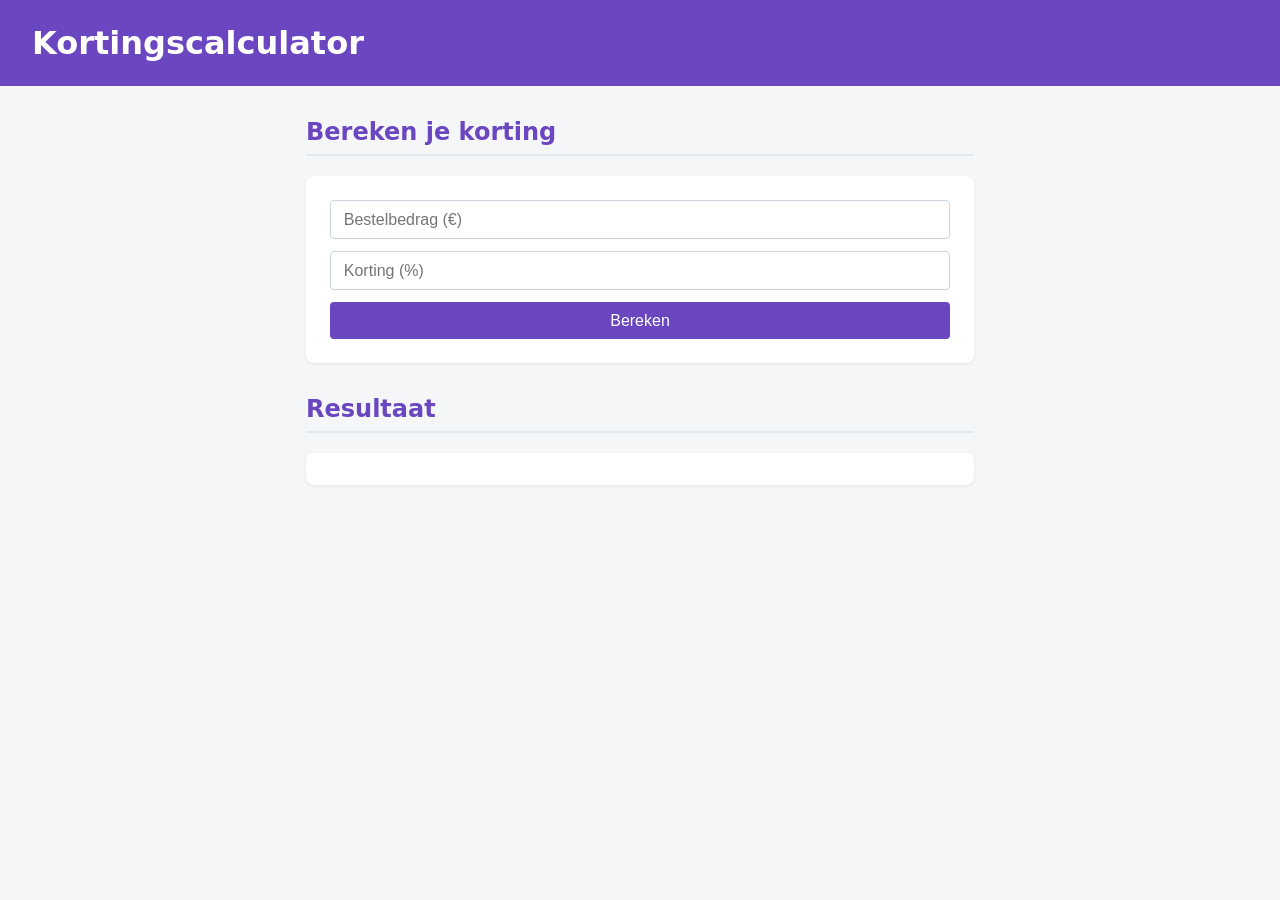
<file: week-02-herhaling/eindopdracht/index.html>
<!DOCTYPE html>
<html lang="nl">
<head>
  <meta charset="UTF-8">
  <meta name="viewport" content="width=device-width, initial-scale=1.0">
  <title>Kortingscalculator</title>
  <link rel="stylesheet" href="style.css">
</head>
<body>
  <header>
    <h1>Kortingscalculator</h1>
  </header>
  <main>
    <section class="form">
      <h2>Bereken je korting</h2>
      <form id="discount-form">
        <input type="number" id="amount" placeholder="Bestelbedrag (€)">
        <input type="number" id="discount" placeholder="Korting (%)">
        <button type="submit">Bereken</button>
      </form>
    </section>
    <section>
      <h2>Resultaat</h2>
      <p id="result"></p>
    </section>
  </main>
  <script src="script.js"></script>
</body>
</html>
</file>
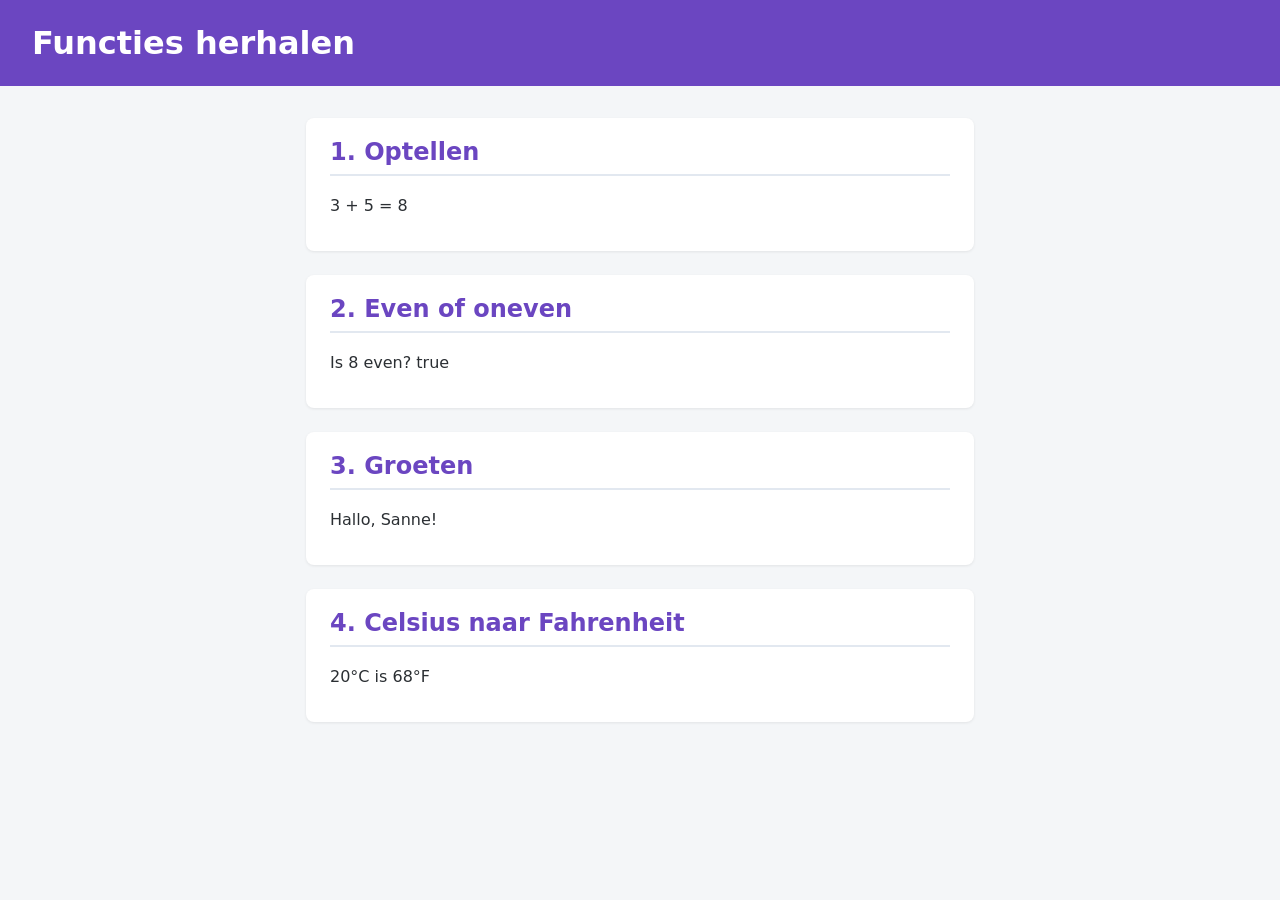
<file: week-02-herhaling/oefening-1/index.html>
<!DOCTYPE html>
<html lang="nl">
<head>
  <meta charset="UTF-8">
  <meta name="viewport" content="width=device-width, initial-scale=1.0">
  <title>Week 2 — Oefening 1: Functies</title>
  <link rel="stylesheet" href="style.css">
</head>
<body>

  <header>
    <h1>Functies herhalen</h1>
  </header>

  <main>

    <section>
      <h2>1. Optellen</h2>
      <p id="result-optellen"></p>
    </section>

    <section>
      <h2>2. Even of oneven</h2>
      <p id="result-even"></p>
    </section>

    <section>
      <h2>3. Groeten</h2>
      <p id="result-groet"></p>
    </section>

    <section>
      <h2>4. Celsius naar Fahrenheit</h2>
      <p id="result-temp"></p>
    </section>

  </main>

  <script src="script.js"></script>
</body>
</html>
</file>
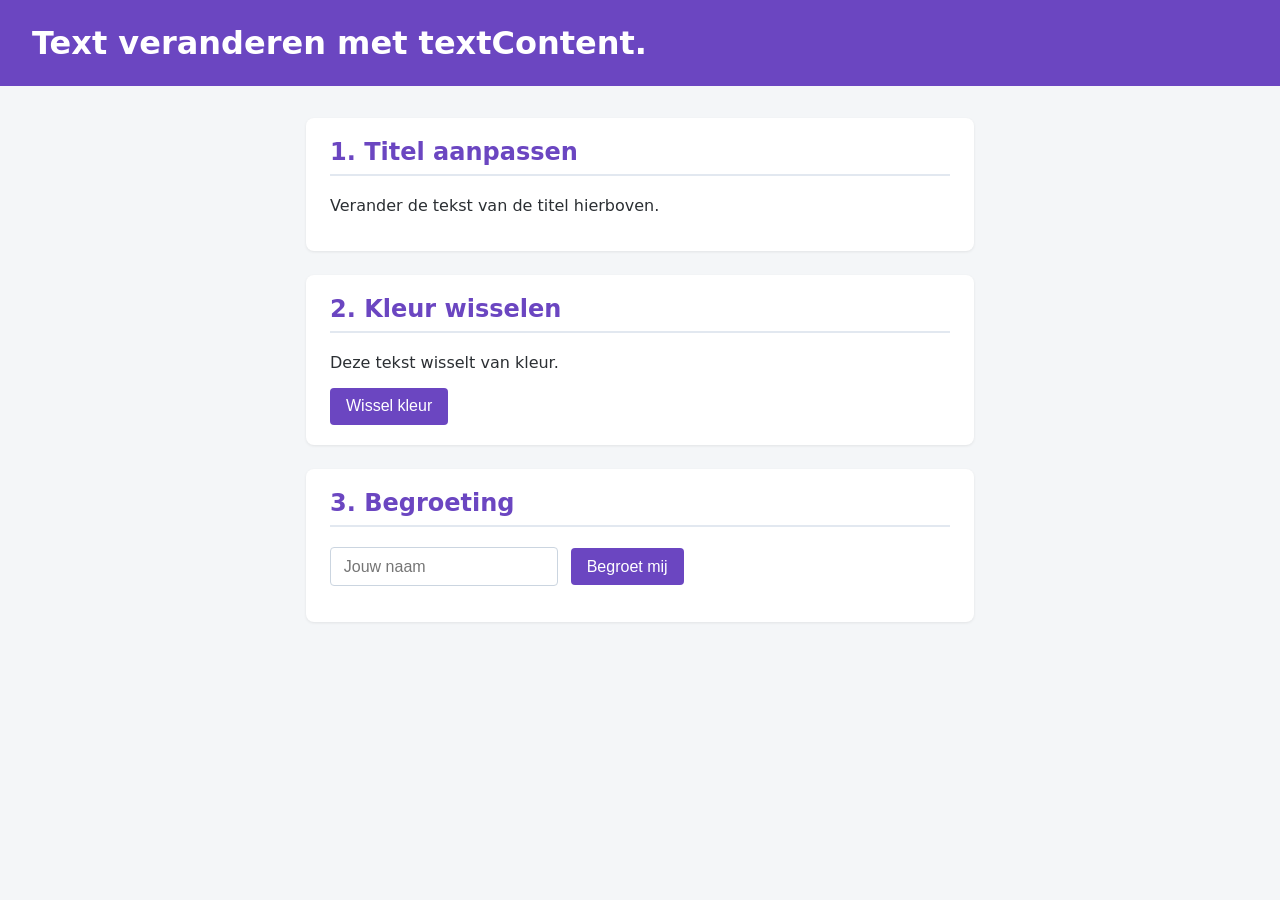
<file: week-02-herhaling/oefening-2/index.html>
<!DOCTYPE html>
<html lang="nl">
<head>
  <meta charset="UTF-8">
  <meta name="viewport" content="width=device-width, initial-scale=1.0">
  <title>Week 2 — Oefening 2: DOM-manipulatie</title>
  <link rel="stylesheet" href="style.css">
</head>
<body>

  <header>
    <h1 id="title">Basis DOM-manipulatie</h1>
  </header>

  <main>

    <section>
      <h2>1. Titel aanpassen</h2>
      <p>Verander de tekst van de titel hierboven.</p>
    </section>

    <section>
      <h2>2. Kleur wisselen</h2>
      <p id="message">Deze tekst wisselt van kleur.</p>
      <button id="toggle-btn">Wissel kleur</button>
    </section>

    <section>
      <h2>3. Begroeting</h2>
      <input type="text" id="name-input" placeholder="Jouw naam">
      <button id="greet-btn">Begroet mij</button>
      <p id="greeting"></p>
    </section>

  </main>

  <script src="script.js"></script>
</body>
</html>
</file>
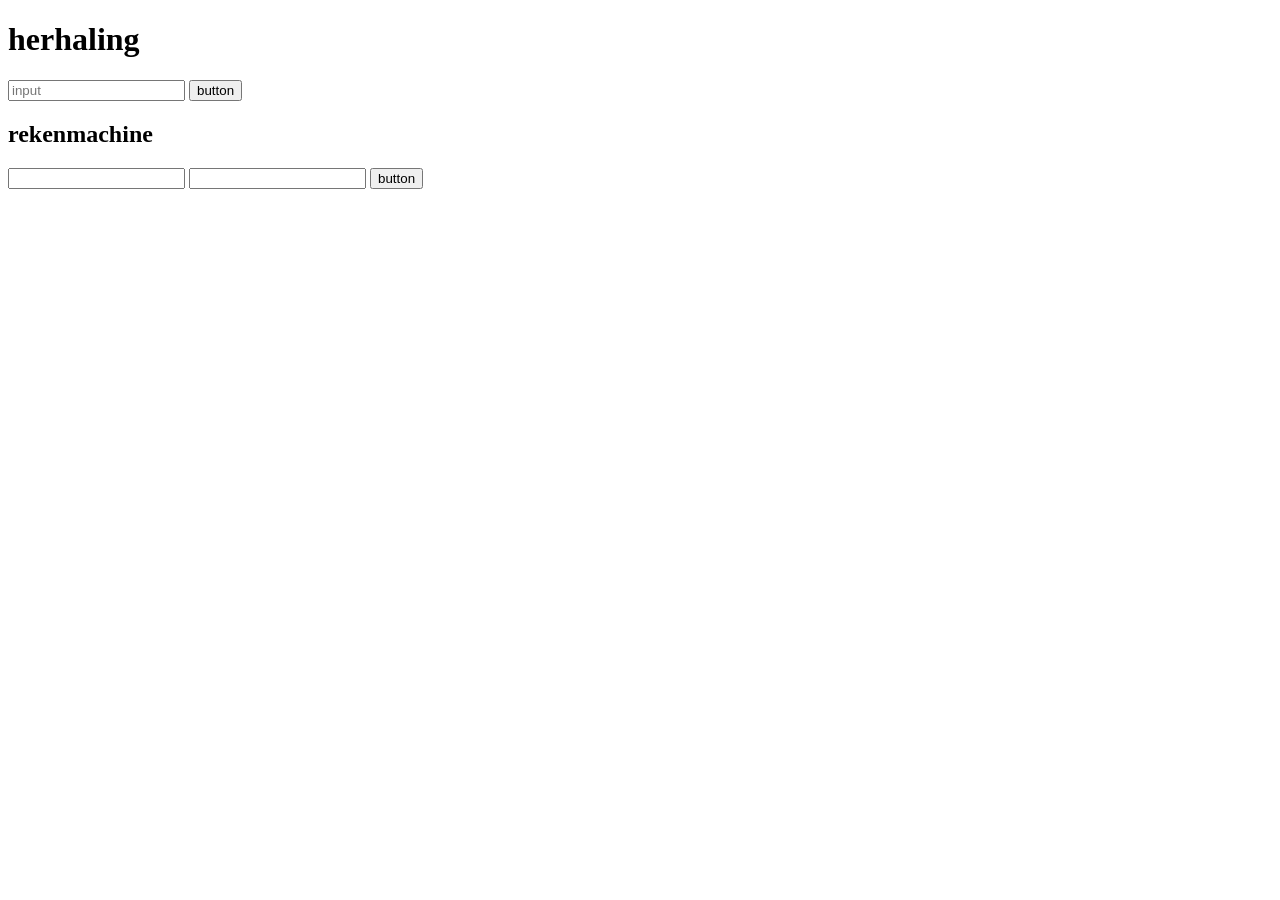
<file: week-02-herhaling/recap/index.html>
<!DOCTYPE html>
<html lang="en">
<head>
    <meta charset="UTF-8">
    <meta name="viewport" content="width=device-width, initial-scale=1.0">
    <title>Document</title>
    <script src="script.js" defer></script>
</head>
<body>

    <h1>herhaling</h1>

    <input type="text" name="" id="input" placeholder="input">
    <button id="btn">button</button>
    <p id="output"></p>

    <h2>rekenmachine</h2>
    <input type="number" name="" id="input1">
    <input type="number" name="" id="input2">
    <button id="btn1"> button</button>
    <p id="outputCalc"></p>
</body>
</html>
</file>
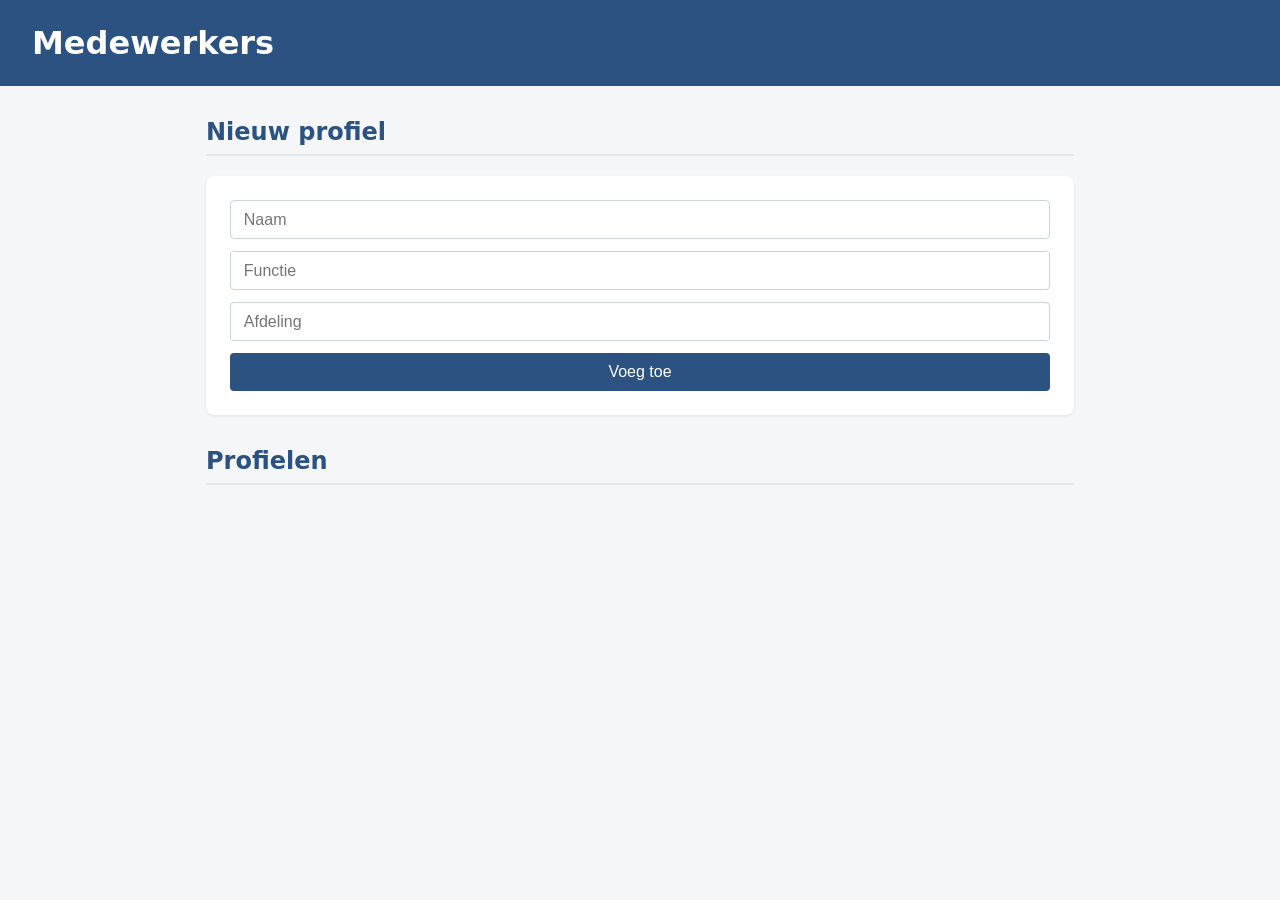
<file: week-03-moderne-syntax/eindopdracht/index.html>
<!DOCTYPE html>
<html lang="nl">
<head>
  <meta charset="UTF-8">
  <meta name="viewport" content="width=device-width, initial-scale=1.0">
  <title>Medewerker-profielpagina</title>
  <link rel="stylesheet" href="style.css">
</head>
<body>
  <header>
    <h1>Medewerkers</h1>
  </header>
  <main>
    <section class="form">
      <h2>Nieuw profiel</h2>
      <form id="profile-form">
        <input type="text" id="name" placeholder="Naam">
        <input type="text" id="role" placeholder="Functie">
        <input type="text" id="department" placeholder="Afdeling">
        <button type="submit">Voeg toe</button>
      </form>
    </section>
    <section class="profiles">
      <h2>Profielen</h2>
      <div id="profiles-list"></div>
    </section>
  </main>
  <script src="script.js"></script>
</body>
</html>
</file>
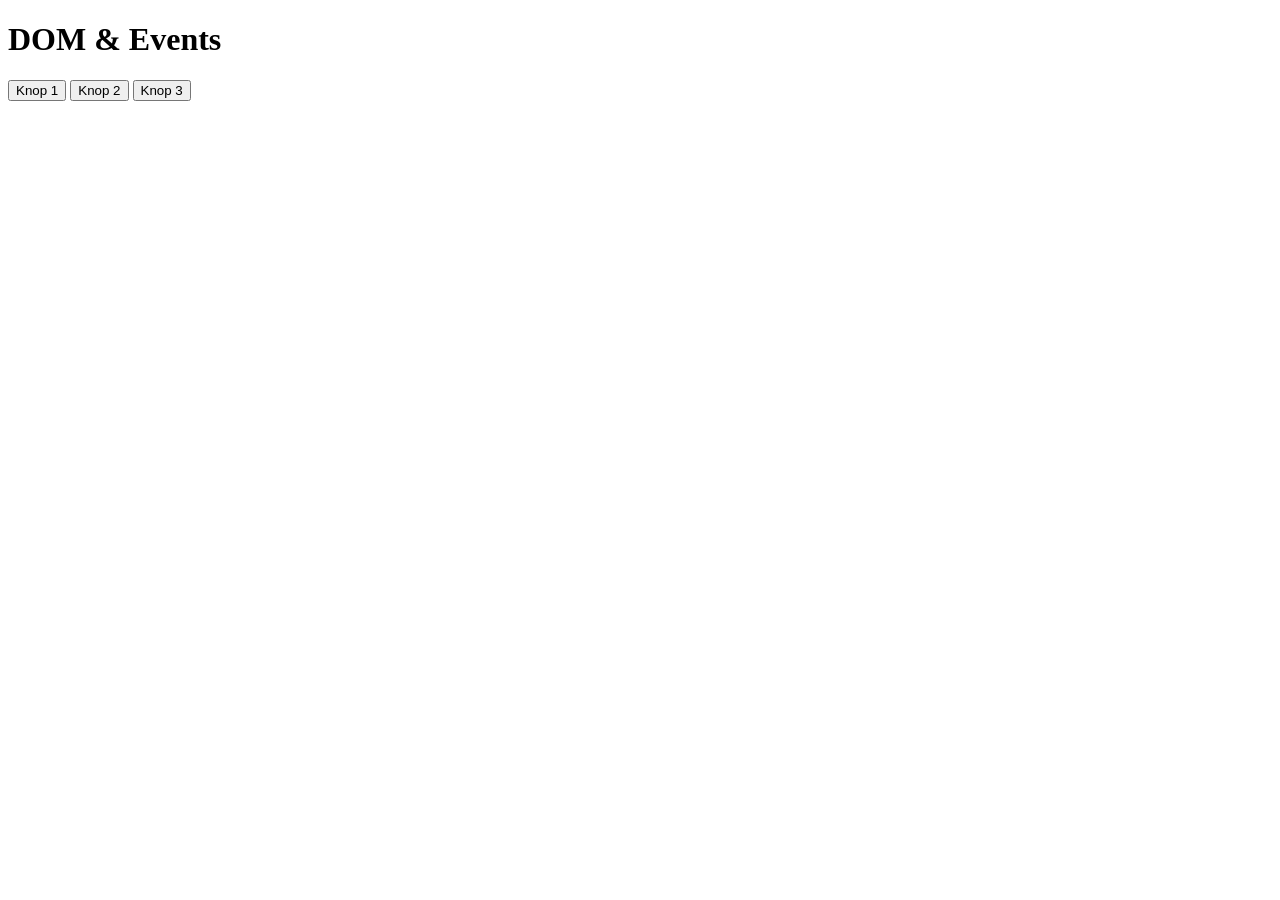
<file: week-03-moderne-syntax/oefening-2/index.html>
<!DOCTYPE html>
<html lang="nl">
<head>
  <meta charset="UTF-8">
  <meta name="viewport" content="width=device-width, initial-scale=1.0">
  <title>Oefening 2 — DOM aanpassen met events</title>
  <link rel="stylesheet" href="style.css">
</head>
<body>
  <header>
    <h1>DOM & Events</h1>
  </header>
  <main>
    <button id="btn-1">Knop 1</button>
    <button id="btn-2">Knop 2</button>
    <button id="btn-3">Knop 3</button>
    <p id="message"></p>
    <ul id="list"></ul>
  </main>
  <script src="script.js"></script>
</body>
</html>
</file>
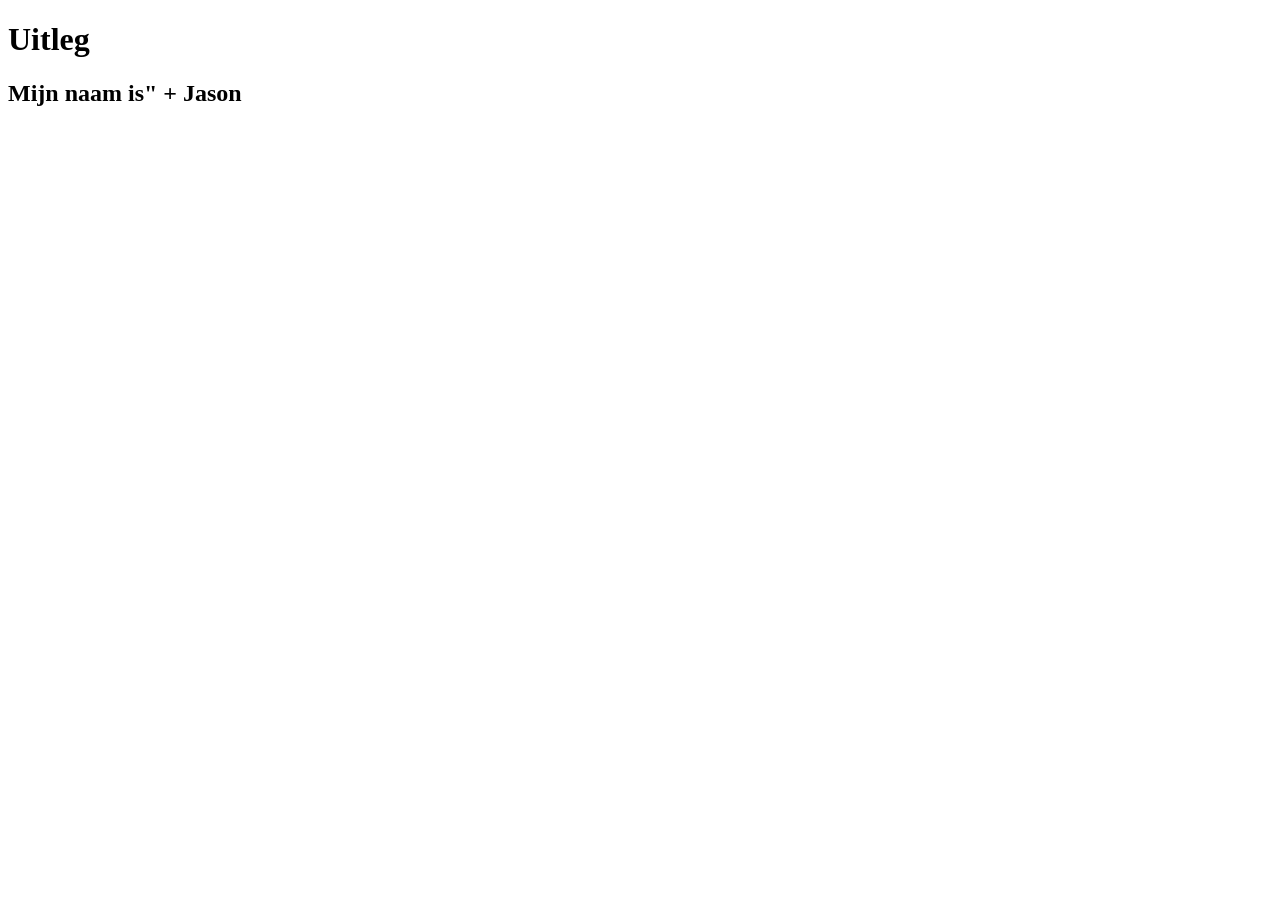
<file: week-03-moderne-syntax/uitleg/index.html>
<!DOCTYPE html>
<html lang="en">
<head>
    <meta charset="UTF-8">
    <meta name="viewport" content="width=device-width, initial-scale=1.0">
    <title>Document</title>
</head>
<body>
    <h1>Uitleg</h1>
    
    <h2 id="showtime"></h2>

    <script src="script.js"></script>
</body>
</html>
</file>
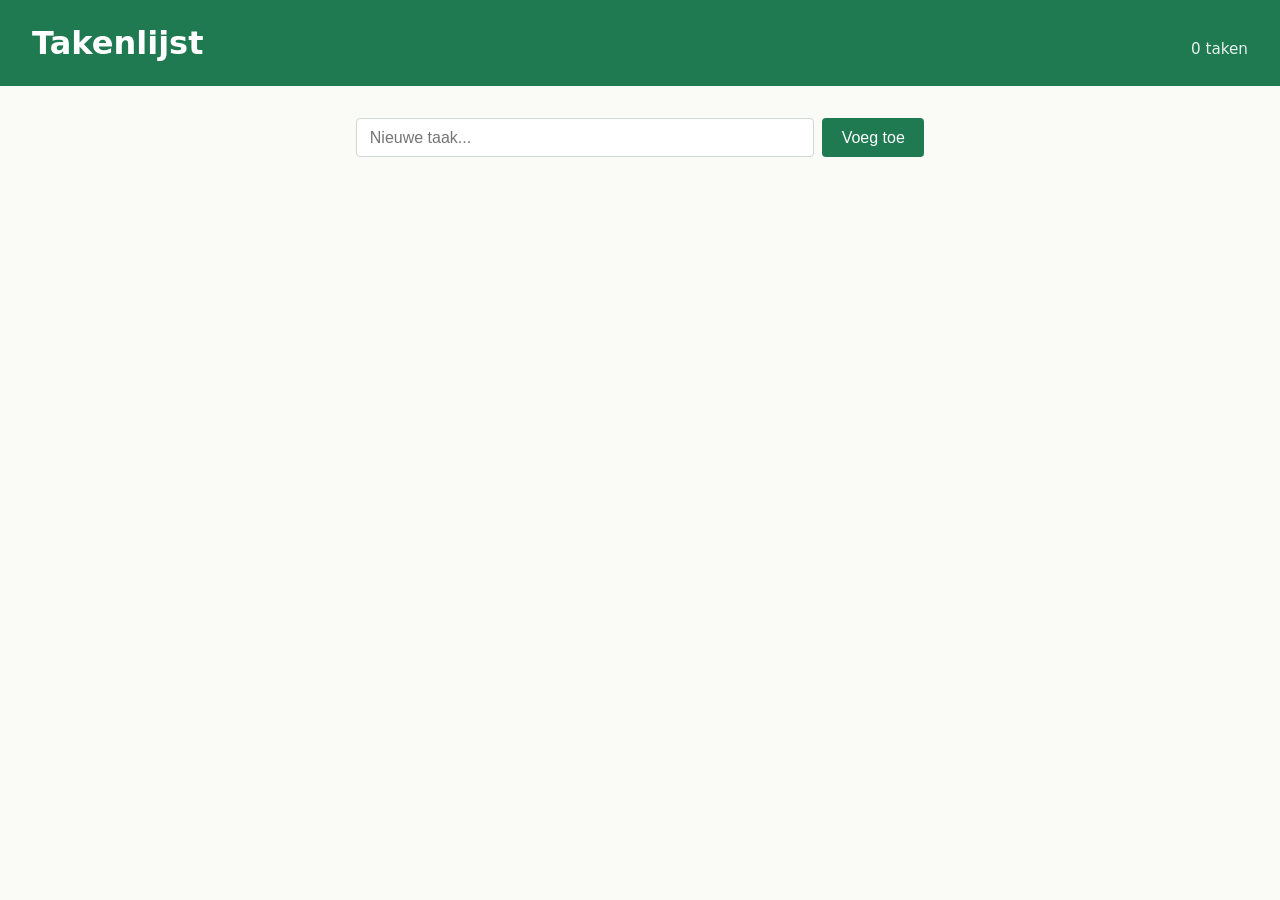
<file: week-04-dom-events/eindopdracht/index.html>
<!DOCTYPE html>
<html lang="nl">
<head>
  <meta charset="UTF-8">
  <meta name="viewport" content="width=device-width, initial-scale=1.0">
  <title>Takenlijst</title>
  <link rel="stylesheet" href="style.css">
</head>
<body>
  <header>
    <h1>Takenlijst</h1>
    <p id="counter">0 taken</p>
  </header>
  <main>
    <form id="task-form">
      <input type="text" id="task-input" placeholder="Nieuwe taak...">
      <button type="submit">Voeg toe</button>
    </form>
    <ul id="tasks"></ul>
  </main>
  <script src="script.js"></script>
</body>
</html>
</file>
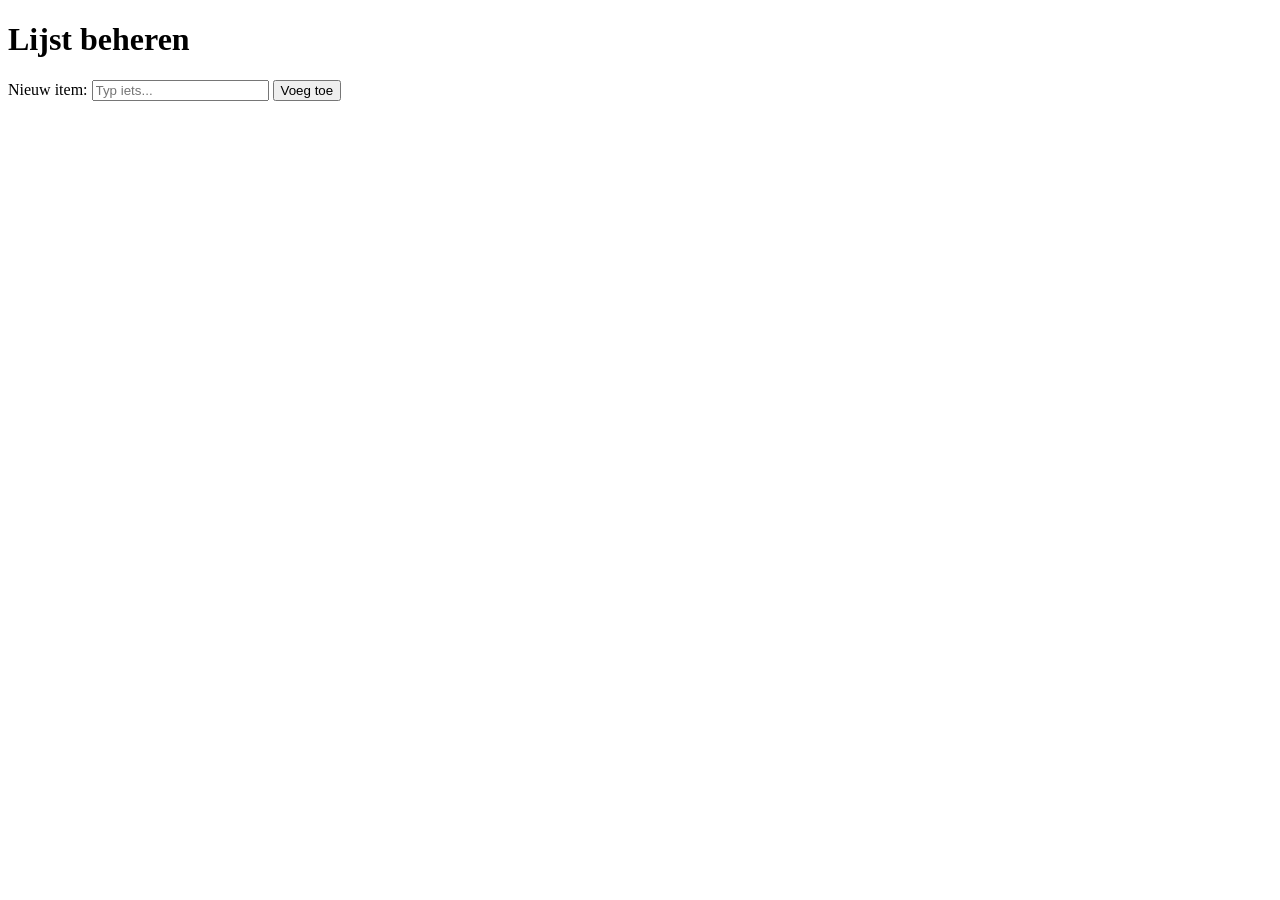
<file: week-04-dom-events/oefening-1/index.html>
<!DOCTYPE html>
<html lang="nl">
<head>
  <meta charset="UTF-8">
  <meta name="viewport" content="width=device-width, initial-scale=1.0">
  <title>Oefening 1 — Elementen aanmaken en verwijderen</title>
</head>
<body>
  <main>
    <h1>Lijst beheren</h1>
    <label for="input">Nieuw item:</label>
    <input type="text" id="input" placeholder="Typ iets...">
    <button id="add">Voeg toe</button>
    <ul id="list"></ul>
  </main>
  <script src="script.js"></script>
</body>
</html>
</file>
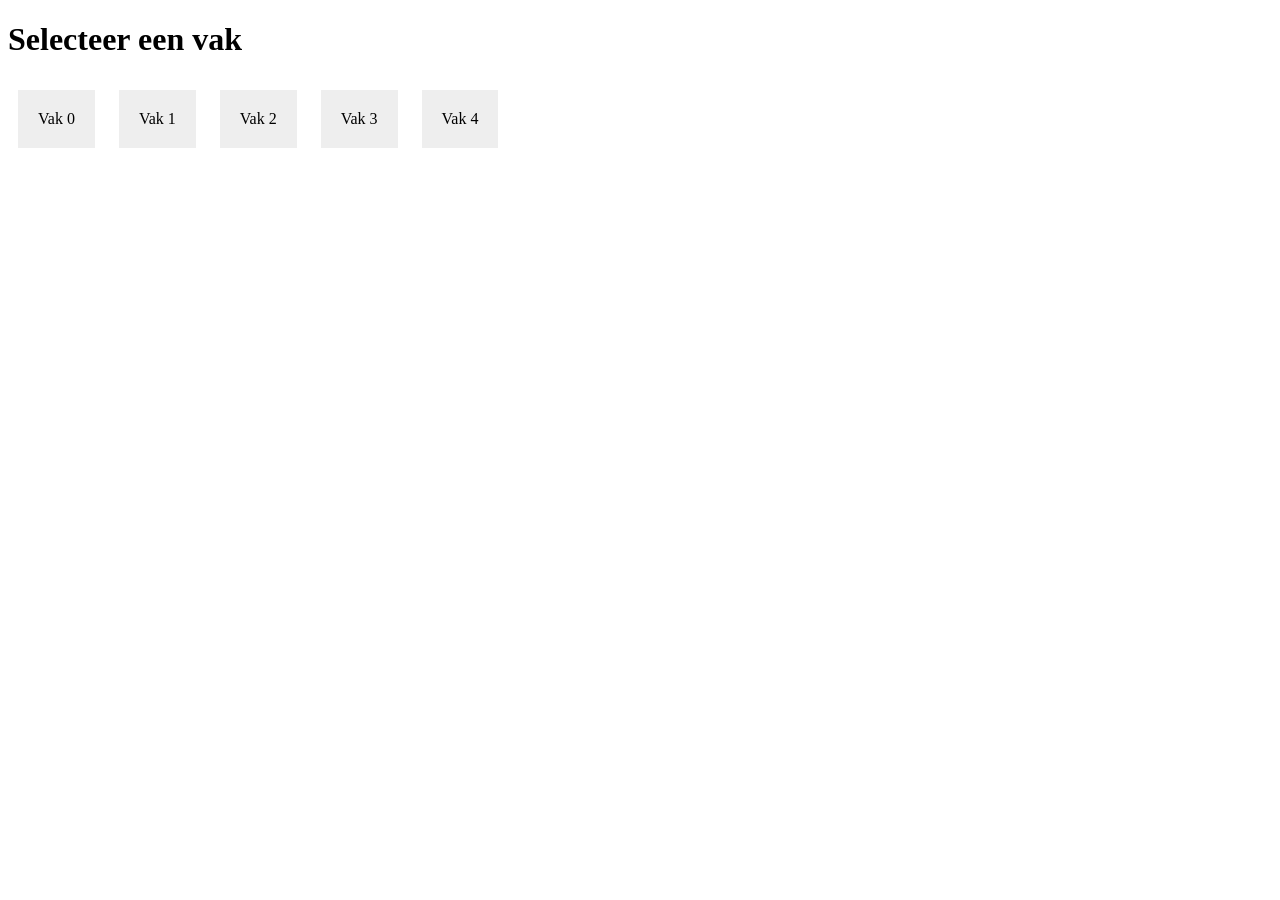
<file: week-04-dom-events/oefening-2/index.html>
<!DOCTYPE html>
<html lang="nl">
<head>
  <meta charset="UTF-8">
  <meta name="viewport" content="width=device-width, initial-scale=1.0">
  <title>Oefening 2 — Klassen en keyboard events</title>
  <link rel="stylesheet" href="style.css">
</head>
<body>
  <main>
    <h1>Selecteer een vak</h1>
    <div class="box">Vak 0</div>
    <div class="box">Vak 1</div>
    <div class="box">Vak 2</div>
    <div class="box">Vak 3</div>
    <div class="box">Vak 4</div>
  </main>
  <script src="script.js"></script>
</body>
</html>
</file>
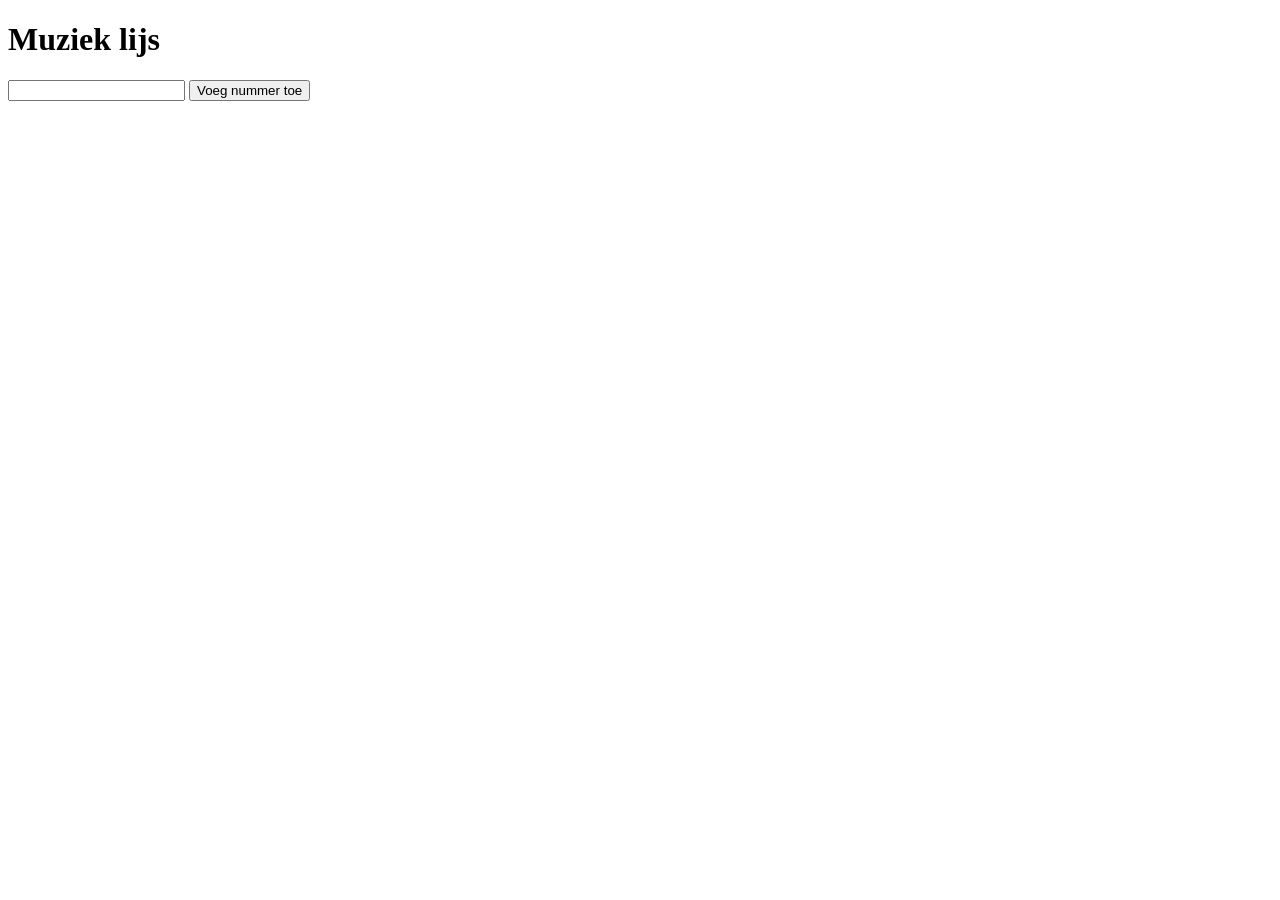
<file: week-04-dom-events/uitleg/index.html>
<!DOCTYPE html>
<html lang="en">
<head>
    <meta charset="UTF-8">
    <meta name="viewport" content="width=device-width, initial-scale=1.0">
    <title>Document</title>
</head>
<body>
    <h1>Muziek lijs</h1>

    <input type="text" id="songinput">
    <button id="btn">Voeg nummer toe</button>

    <ul id="songlist"></ul>


    <script src="script.js"></script>
</body>
</html>
</file>
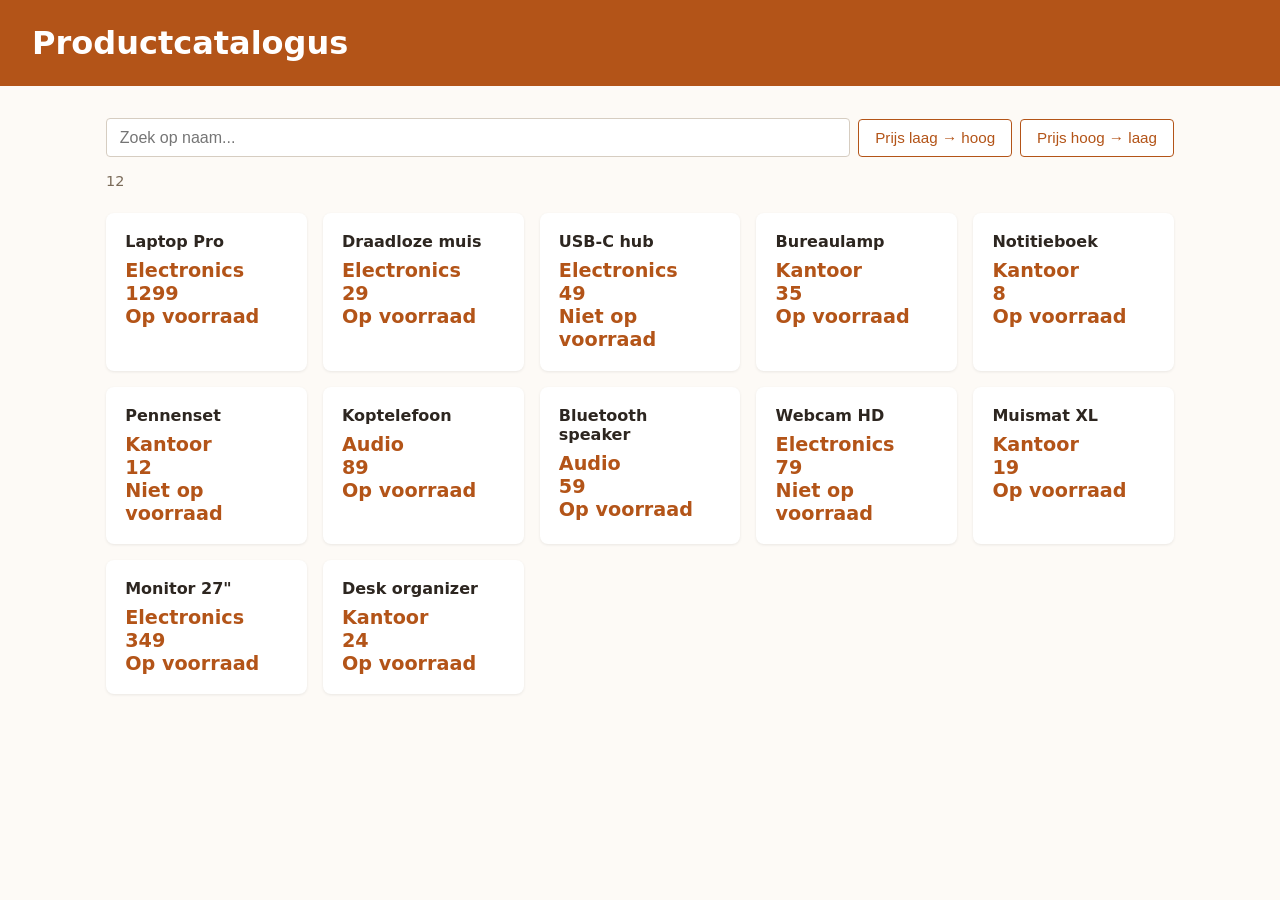
<file: week-05-array-methods/eindopdracht/index.html>
<!DOCTYPE html>
<html lang="nl">
<head>
  <meta charset="UTF-8">
  <meta name="viewport" content="width=device-width, initial-scale=1.0">
  <title>Productcatalogus</title>
  <link rel="stylesheet" href="style.css">
</head>
<body>
  <header>
    <h1>Productcatalogus</h1>
  </header>
  <main>
    <section class="filters">
      <input type="search" id="search-bar" placeholder="Zoek op naam...">
      <button id="sort-low">Prijs laag → hoog</button>
      <button id="sort-high">Prijs hoog → laag</button>
    </section>
    <p id="counter"></p>
    <section id="products"></section>
  </main>

  <script src="script.js"></script>
</body>
</html>
</file>
<file: week-02-herhaling/eindopdracht/style.css>
* {
  box-sizing: border-box;
}

body {
  font-family: system-ui, sans-serif;
  margin: 0;
  background: #f4f6f8;
  color: #2b2f33;
}

header {
  background: #6b46c1;
  color: white;
  padding: 1.5rem 2rem;
}

header h1 {
  margin: 0;
}

main {
  max-width: 700px;
  margin: 2rem auto;
  padding: 0 1rem;
  display: grid;
  gap: 2rem;
}

h2 {
  margin-top: 0;
  color: #6b46c1;
  border-bottom: 2px solid #e2e8f0;
  padding-bottom: 0.5rem;
}

form {
  display: grid;
  gap: 0.75rem;
  background: white;
  padding: 1.5rem;
  border-radius: 8px;
  box-shadow: 0 1px 3px rgba(0, 0, 0, 0.08);
}

input {
  padding: 0.6rem 0.8rem;
  border: 1px solid #cbd5e0;
  border-radius: 4px;
  font-size: 1rem;
}

input:focus {
  outline: none;
  border-color: #6b46c1;
}

button {
  padding: 0.6rem 1rem;
  background: #6b46c1;
  color: white;
  border: none;
  border-radius: 4px;
  font-size: 1rem;
  cursor: pointer;
}

button:hover {
  background: #553c9a;
}

#result {
  background: white;
  padding: 1rem 1.2rem;
  border-radius: 8px;
  box-shadow: 0 1px 3px rgba(0, 0, 0, 0.08);
  min-height: 1.5rem;
}
</file>
<file: week-02-herhaling/oefening-1/style.css>
* {
  box-sizing: border-box;
}

body {
  font-family: system-ui, sans-serif;
  margin: 0;
  background: #f4f6f8;
  color: #2b2f33;
}

header {
  background: #6b46c1;
  color: white;
  padding: 1.5rem 2rem;
}

header h1 {
  margin: 0;
}

main {
  max-width: 700px;
  margin: 2rem auto;
  padding: 0 1rem;
  display: grid;
  gap: 1.5rem;
}

section {
  background: white;
  padding: 1.25rem 1.5rem;
  border-radius: 8px;
  box-shadow: 0 1px 3px rgba(0, 0, 0, 0.08);
}

h2 {
  margin-top: 0;
  color: #6b46c1;
  border-bottom: 2px solid #e2e8f0;
  padding-bottom: 0.5rem;
}
</file>
<file: week-02-herhaling/oefening-2/style.css>
* {
  box-sizing: border-box;
}

body {
  font-family: system-ui, sans-serif;
  margin: 0;
  background: #f4f6f8;
  color: #2b2f33;
}

header {
  background: #6b46c1;
  color: white;
  padding: 1.5rem 2rem;
}

header h1 {
  margin: 0;
}

main {
  max-width: 700px;
  margin: 2rem auto;
  padding: 0 1rem;
  display: grid;
  gap: 1.5rem;
}

section {
  background: white;
  padding: 1.25rem 1.5rem;
  border-radius: 8px;
  box-shadow: 0 1px 3px rgba(0, 0, 0, 0.08);
}

h2 {
  margin-top: 0;
  color: #6b46c1;
  border-bottom: 2px solid #e2e8f0;
  padding-bottom: 0.5rem;
}

input {
  padding: 0.6rem 0.8rem;
  border: 1px solid #cbd5e0;
  border-radius: 4px;
  font-size: 1rem;
  margin-right: 0.5rem;
}

button {
  padding: 0.6rem 1rem;
  background: #6b46c1;
  color: white;
  border: none;
  border-radius: 4px;
  font-size: 1rem;
  cursor: pointer;
}

button:hover {
  background: #553c9a;
}
</file>
<file: week-03-moderne-syntax/eindopdracht/style.css>
* {
  box-sizing: border-box;
}

body {
  font-family: system-ui, sans-serif;
  margin: 0;
  background: #f4f6f8;
  color: #2b2f33;
}

header {
  background: #2c5282;
  color: white;
  padding: 1.5rem 2rem;
}

header h1 {
  margin: 0;
}

main {
  max-width: 900px;
  margin: 2rem auto;
  padding: 0 1rem;
  display: grid;
  gap: 2rem;
}

h2 {
  margin-top: 0;
  color: #2c5282;
  border-bottom: 2px solid #e2e8f0;
  padding-bottom: 0.5rem;
}

form {
  display: grid;
  gap: 0.75rem;
  background: white;
  padding: 1.5rem;
  border-radius: 8px;
  box-shadow: 0 1px 3px rgba(0, 0, 0, 0.08);
}

input {
  padding: 0.6rem 0.8rem;
  border: 1px solid #cbd5e0;
  border-radius: 4px;
  font-size: 1rem;
}

input:focus {
  outline: none;
  border-color: #2c5282;
}

button {
  padding: 0.6rem 1rem;
  background: #2c5282;
  color: white;
  border: none;
  border-radius: 4px;
  font-size: 1rem;
  cursor: pointer;
}

button:hover {
  background: #2a4365;
}

#profiles-list {
  display: grid;
  grid-template-columns: repeat(auto-fill, minmax(220px, 1fr));
  gap: 1rem;
}

#profiles-list article {
  background: white;
  padding: 1rem 1.2rem;
  border-radius: 8px;
  border-left: 4px solid #2c5282;
  box-shadow: 0 1px 3px rgba(0, 0, 0, 0.08);
}

#profiles-list h3 {
  margin: 0 0 0.5rem;
  color: #2c5282;
}

#profiles-list p {
  margin: 0.25rem 0;
  font-size: 0.95rem;
}
</file>
<file: week-03-moderne-syntax/oefening-2/style.css>
.active {
  background-color: yellow;
  font-weight: bold;
}
</file>
<file: week-04-dom-events/eindopdracht/style.css>
* {
  box-sizing: border-box;
}

body {
  font-family: system-ui, sans-serif;
  margin: 0;
  background: #fafaf7;
  color: #2d2d2d;
}

header {
  background: #1f7a52;
  color: white;
  padding: 1.5rem 2rem;
  display: flex;
  align-items: baseline;
  justify-content: space-between;
}

header h1 {
  margin: 0;
}

#counter {
  margin: 0;
  font-size: 0.95rem;
  opacity: 0.9;
}

main {
  max-width: 600px;
  margin: 2rem auto;
  padding: 0 1rem;
}

#task-form {
  display: flex;
  gap: 0.5rem;
  margin-bottom: 1.5rem;
}

#task-input {
  flex: 1;
  padding: 0.6rem 0.8rem;
  border: 1px solid #cfd8d3;
  border-radius: 4px;
  font-size: 1rem;
}

#task-input:focus {
  outline: none;
  border-color: #1f7a52;
}

#task-form button {
  padding: 0.6rem 1.2rem;
  background: #1f7a52;
  color: white;
  border: none;
  border-radius: 4px;
  font-size: 1rem;
  cursor: pointer;
}

#task-form button:hover {
  background: #155f3f;
}

#tasks {
  list-style: none;
  padding: 0;
  margin: 0;
}

#tasks li {
  display: flex;
  align-items: center;
  gap: 0.75rem;
  background: white;
  padding: 0.75rem 1rem;
  margin-bottom: 0.5rem;
  border-radius: 4px;
  border-left: 3px solid #1f7a52;
  box-shadow: 0 1px 2px rgba(0, 0, 0, 0.05);
}

#tasks span {
  flex: 1;
}

#tasks input[type="checkbox"]:checked + span,
#tasks li.checked span {
  text-decoration: line-through;
  color: #999;
}

#tasks button {
  padding: 0.3rem 0.6rem;
  background: transparent;
  color: #c0392b;
  border: 1px solid #e0c4c0;
  border-radius: 4px;
  font-size: 0.85rem;
  cursor: pointer;
}

#tasks button:hover {
  background: #c0392b;
  color: white;
  border-color: #c0392b;
}
</file>
<file: week-04-dom-events/oefening-2/style.css>
.box {
  padding: 20px;
  margin: 10px;
  background-color: #eee;
  cursor: pointer;
  display: inline-block;
}

.box.active {
  background-color: #007bff;
  color: white;
}
</file>
<file: week-05-array-methods/eindopdracht/style.css>
* {
  box-sizing: border-box;
}

body {
  font-family: system-ui, sans-serif;
  margin: 0;
  background: #fdfaf6;
  color: #2d2620;
}

header {
  background: #b35418;
  color: white;
  padding: 1.5rem 2rem;
}

header h1 {
  margin: 0;
}

main {
  max-width: 1100px;
  margin: 2rem auto;
  padding: 0 1rem;
}

.filters {
  display: flex;
  flex-wrap: wrap;
  gap: 0.5rem;
  margin-bottom: 1rem;
  align-items: center;
}

#search-bar {
  flex: 1;
  min-width: 200px;
  padding: 0.6rem 0.8rem;
  border: 1px solid #d6cdc1;
  border-radius: 4px;
  font-size: 1rem;
}

#search-bar:focus {
  outline: none;
  border-color: #b35418;
}

.filters button {
  padding: 0.6rem 1rem;
  background: white;
  color: #b35418;
  border: 1px solid #b35418;
  border-radius: 4px;
  font-size: 0.95rem;
  cursor: pointer;
}

.filters button:hover {
  background: #b35418;
  color: white;
}

#counter {
  margin: 0 0 1.5rem;
  font-size: 0.9rem;
  color: #7a6a58;
}

#products {
  display: grid;
  grid-template-columns: repeat(auto-fill, minmax(200px, 1fr));
  gap: 1rem;
}

#products article {
  background: white;
  padding: 1.2rem;
  border-radius: 8px;
  box-shadow: 0 1px 3px rgba(0, 0, 0, 0.08);
  transition: transform 0.15s ease;
}

#products article:hover {
  transform: translateY(-2px);
  box-shadow: 0 4px 8px rgba(0, 0, 0, 0.1);
}

#products h3 {
  margin: 0 0 0.5rem;
  font-size: 1rem;
  color: #2d2620;
}

#products p {
  margin: 0;
  font-size: 1.2rem;
  font-weight: 600;
  color: #b35418;
}
</file>
